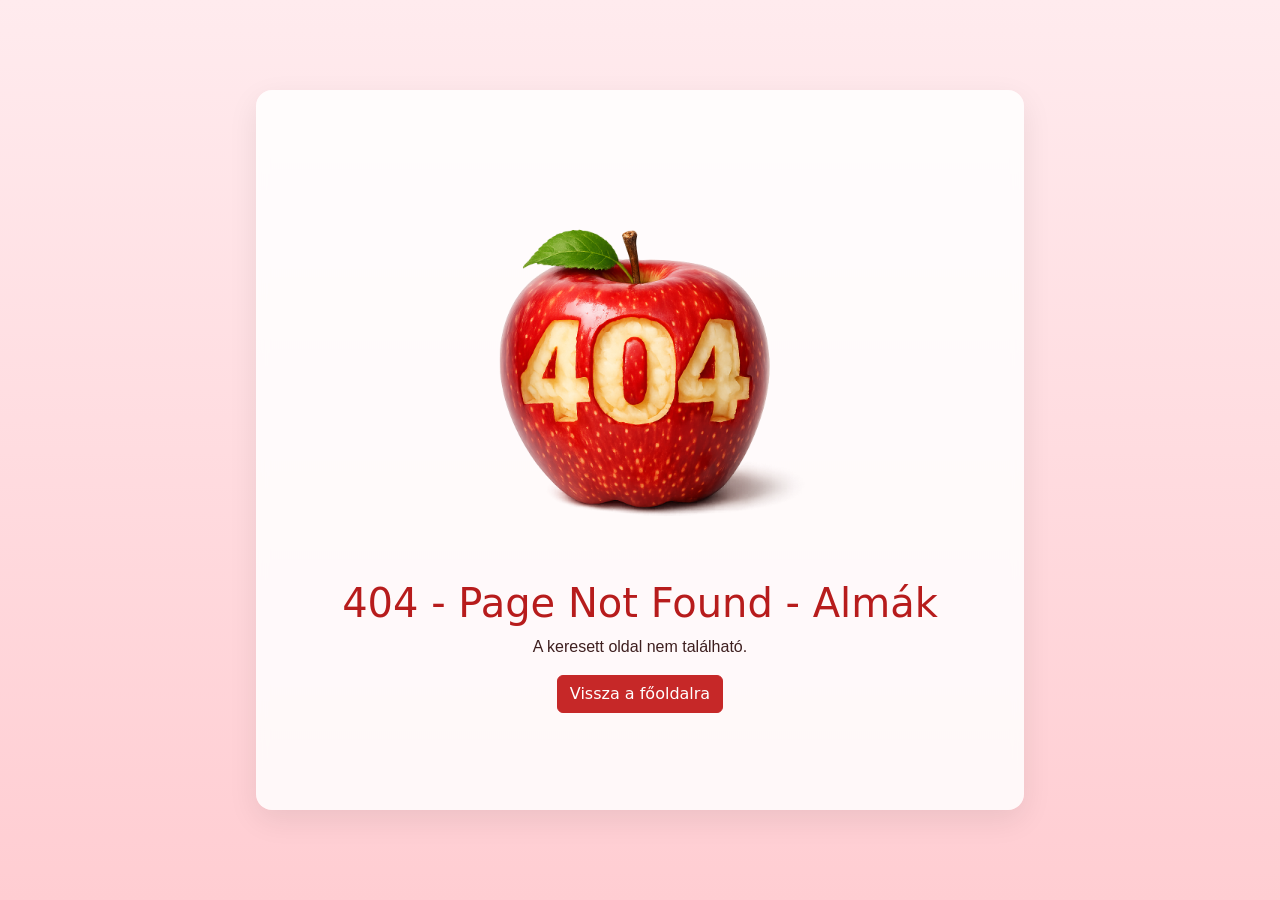
<file: 2026-27-spring/web/evvegi/src/pages/error404.html>
<!DOCTYPE html>
<html lang="hu">

<head>
    <meta charset="UTF-8">
    <meta name="description" content="Error 404">
    <meta name="keywords" content="error 404, page not found">
    <meta name="author" content="Szávai Krisztián Y9HY6E">


    <meta name="viewport" content="width=device-width, initial-scale=1.0">
    <link href="https://cdn.jsdelivr.net/npm/bootstrap@5.3.3/dist/css/bootstrap.min.css" rel="stylesheet">
    <script src="https://cdn.jsdelivr.net/npm/bootstrap@5.3.3/dist/js/bootstrap.bundle.min.js"></script>
    <link rel="stylesheet" href="./../../src/styles/main.css">
    <title>404 - Page Not Found</title>
</head>

<body class="d-flex align-items-center justify-content-center min-vh-100 pb-0">
    <main class="d-flex align-items-center justify-content-center error-container text-center">
        <section>
            <figure>
                <img src="./../../public/images/error404_apple.png" alt="" class="img-fluid w-50">
                <figcaption class="visually-hidden" lang="en">
                    404 - Page Not Found
                </figcaption>
            </figure>

            <h1 lang="en">404 - Page Not Found - Almák</h1>
            <p>A keresett oldal nem található.</p>
            <a href="./../../index.html" class="btn btn-primary redbutton">
                Vissza a főoldalra
            </a>
        </section>
    </main>
</body>

</html>
</file>
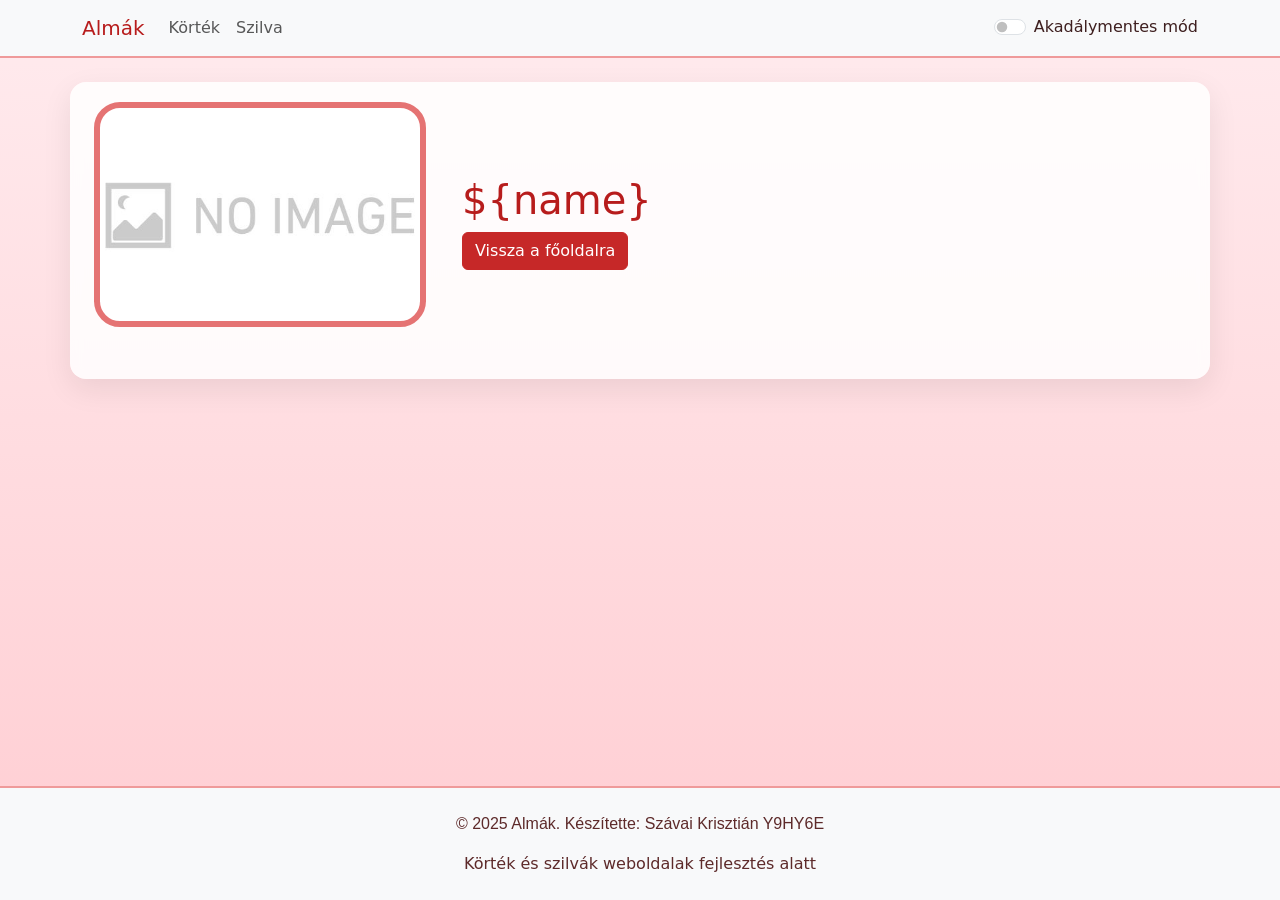
<file: 2026-27-spring/web/evvegi/src/pages/template.html>
<!DOCTYPE html>
<html lang="hu">

<head>
    <meta charset="UTF-8">
    <meta name="description"
        content="Szereti az almákat? Itt minden információt fellelhet kedvenc almafajtáiról, mi több, még sütireceptet is találhat. Látogasson el weboldalunkra még ma.">
    <meta name="keywords" content="alma, almafajta, almafajták, almássüti, almáspite, almás">
    <meta name="author" content="Szávai Krisztián Y9HY6E">
    <meta name="viewport" content="width=device-width, initial-scale=1.0">
    <title>Alma</title>

    <link href="https://cdn.jsdelivr.net/npm/bootstrap@5.3.3/dist/css/bootstrap.min.css" rel="stylesheet">
    <script src="https://cdn.jsdelivr.net/npm/bootstrap@5.3.3/dist/js/bootstrap.bundle.min.js"></script>
    <script src="../scripts/template.js"></script>
    <link rel="stylesheet" href="../../src/styles/main.css">
</head>



<body>
    <header tabindex="-1">
        <nav class="navbar navbar-expand-lg navbar-light bg-light">
            <div class="container">
                <a class="navbar-brand active" href="../../index.html" aria-current="page">Almák</a>
                <button class="navbar-toggler" type="button" data-bs-toggle="collapse" data-bs-target="#navbarNav"
                    aria-controls="navbarNav" aria-expanded="false" aria-label="Toggle navigation">
                    <span class="navbar-toggler-icon"></span>
                </button>
                <div class="collapse navbar-collapse" id="navbarNav">
                    <ul class="navbar-nav me-auto">
                        <li class="nav-item">
                            <a class="nav-link" href="../../src/pages/error404.html">Körték</a>
                        </li>
                        <li class="nav-item">
                            <a class="nav-link" href="../../pages/error404.html">Szilva</a>
                        </li>
                    </ul>
                    <div class="form-check form-switch">
                        <label class="form-check-label" for="switchAccessibility">Akadálymentes mód</label>
                        <input class="form-check-input" type="checkbox" role="switch" id="switchAccessibility">
                    </div>
                </div>
            </div>
        </nav>
    </header>
    <main class="container my-4 pt-2 pb-4">
        <div class="row d-flex align-items-center">
            <div class="col-4 d-flex justify-content-center">
                <figure class="myfigure">
                    <img id="apple-img" class="hover-image img-fluid myimage" data-bs-toggle="modal"
                        data-bs-target="#imageModal" alt="Apple image" title="Apple image" src="./../../public/images/no_image.jpg"
                        onerror="this.onerror=null; this.src='./../../public/images/no_image.jpg';">
                    <figcaption id="apple-img-desc" class="visually-hidden">${name} alma</figcaption>
                </figure>
            </div>
            <div class="col-8">
                <article id="apple-description">
                    <h1 id="apple-name">${name}</h1>
                </article>
                <a href="./../../index.html" class="btn btn-primary redbutton">Vissza a főoldalra</a>
            </div>
        </div>
    </main>
    <footer class="bg-light py-4 text-center align-items-center" tabindex="-1">
        <div class="container">
            <p>&copy; 2025 Almák. Készítette: Szávai Krisztián Y9HY6E</p>
            <aside>Körték és szilvák weboldalak fejlesztés alatt</aside>
        </div>
    </footer>


    <div class="modal fade" id="imageModal" tabindex="-1" aria-hidden="true">
        <div class="modal-dialog modal-fullscreen">
            <div class="modal-content">

                <div class="modal-header border-0 bg-dark text-white">
                    <h2 class="modal-title" id="modal-title">Heading</h2>
                    <button type="button" class="btn-close btn-close-white" data-bs-dismiss="modal"
                        aria-label="Close"></button>
                </div>

                <div class="modal-body d-flex justify-content-center align-items-center p-0">
                    <img src="./../../public/images/no_image.jpg" id="modal-img" alt="" class="img-fluid"
                        style="max-height:85vh; object-fit:contain;">
                </div>

            </div>
        </div>
    </div>
</body>

</html>
</file>
<file: 2026-27-spring/web/evvegi/src/styles/main.css>
@import "./print.css";
@import "./accessible.css";

.redbutton {
    background-color: #C62828 !important;
    border-color: #C62828 !important;
    color: white !important;
    font-weight: 500 !important;
    transition: all 0.2s ease !important;
}

.redbutton:hover {
    background-color: #8E0000 !important;
    border-color: #8E0000 !important;
    color: white !important;
}

.redbutton:active {
    background-color: #6D0000 !important;
    border-color: #6D0000 !important;
    color: white !important;
}

.redbutton:visited {
    color: white !important;
}

.redbutton:active {
    background-color: #6D0000 !important;
    border-color: #6D0000 !important;
}

.redbutton:focus {
    box-shadow: 0 0 0 0.25rem rgba(198, 40, 40, 0.35) !important;
}

.redbutton:visited {
    color: white;
}

.mainpage-header {
    background-image: url("./../../public/images/apples.png") !important;
    background-size: cover !important;
    background-position: center !important;
    background-repeat: no-repeat !important;
    color: white !important;
    font-weight: bold !important;
    min-height: 40vh !important;
    position: relative;
    overflow: hidden;
    border-top-left-radius: 1rem;
    border-top-right-radius: 1rem;
}

.mainpage-header::before {
    content: "";
    position: absolute;
    inset: 0;
    background: rgba(201, 72, 72, 0.55);
    overflow: hidden;
}

.mainpage-header h1 {
    position: relative;
    font-size: 4rem !important;
    color: #fef6f6;
    text-shadow: 3px 3px 10px rgba(0, 0, 0, 0.6);
}

.myimage {
    border-radius: 20px;
    overflow: hidden;
    outline: 6px solid #E57373;
}

a.active {
    color: #B71C1C;
}

body {
    background: linear-gradient(to bottom, #FFEBEE, #FFCDD2);
    color: #3E1F1F;
    min-height: 100vh !important;
    position: relative;
    padding-bottom: 100px;
}

main {
    background-color: rgba(255, 255, 255, 0.85);
    backdrop-filter: blur(6px);
    border-radius: 1rem;
    box-shadow: 0 10px 30px rgba(0, 0, 0, 0.08);
    padding-bottom: 1vh;
}

.no-inline-padding {
    padding: 2vh 5vw 1vh 5vw !important;
}

div {
    border-radius: 0.5rem;
}

header {
    border-bottom: 2px solid #EF9A9A;
    background-color: #FFEBEE;
}

footer {
    border-top: 2px solid #EF9A9A;
    background-color: #FFEBEE;
    color: #5D2A2A;
    position: absolute;
    bottom: 0;
    width: 100%;
}

a {
    color: #B71C1C;
}

a:hover {
    color: #6D0000;
}

main a:visited {
    color: #20c20081;
}

h1,
h2,
h3,
h4 {
    color: #B71C1C;
}

::selection {
    background: #EF9A9A;
}

p {
    font-family: sans-serif;
}

/* === ERROR 404 PAGE === */
.error-container {
    max-width: 60vw;
    min-height: 80vh;
}


body.error-page {
    margin: 0;
    padding: 0;
    height: 100vh;
    display: flex !important;
    align-items: center !important;
    justify-content: center !important;
}

.card {
    flex-wrap: wrap;
    min-width: 10vw;
}

.card-img-top {
    position: relative;
    overflow: hidden;
}

.card-img-top img {
    width: 100%;
    height: 100%;
    object-fit: contain;
}

.myfigure {
    padding: 2vh;
}

.hover-image {
    cursor: zoom-in;
    transition: transform 0.2s;
}

.hover-image:hover {
    transform: scale(1.03);
}

.modal-body {
    max-height: 100vh;
}
</file>
